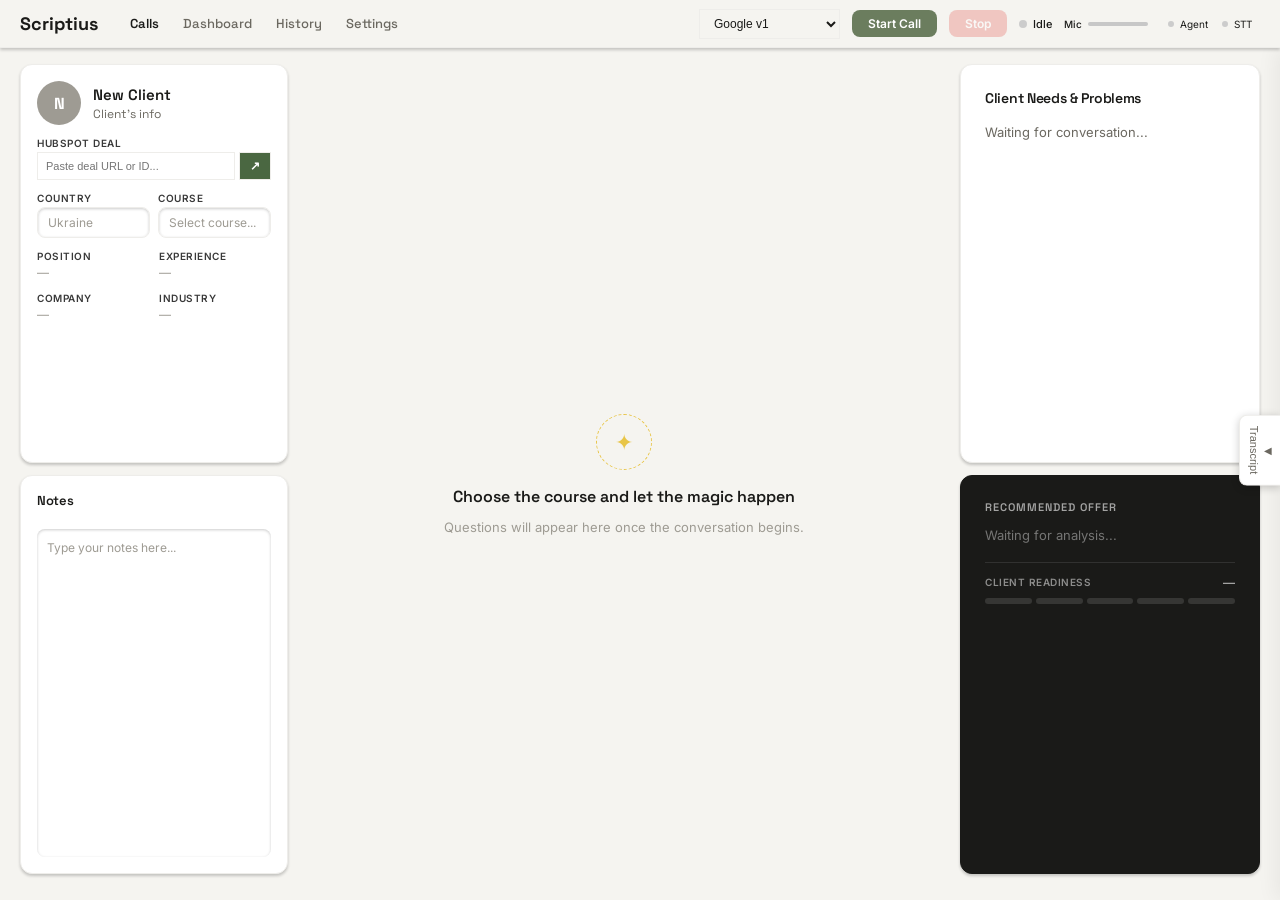
<file: webapp/index.html>
<!DOCTYPE html>
<html lang="uk">
<head>
  <meta charset="utf-8" />
  <meta name="viewport" content="width=device-width, initial-scale=1.0" />
  <title>Scriptius — AI Sales Assistant</title>
  <link rel="preconnect" href="https://fonts.googleapis.com" />
  <link rel="preconnect" href="https://fonts.gstatic.com" crossorigin />
  <link href="https://fonts.googleapis.com/css2?family=Inter:wght@400;500;600;700&family=Space+Grotesk:wght@500;600;700&display=swap" rel="stylesheet" />
  <link rel="stylesheet" href="style.css?v=14" />
</head>
<body>

<!-- ── Header ──────────────────────────────────────────────── -->
<header class="header">
  <div class="header-left">
    <span class="logo">Scriptius</span>
    <nav class="nav">
      <a href="#calls" class="nav-link active" data-page="calls">Calls</a>
      <a href="#dashboard" class="nav-link" data-page="dashboard">Dashboard</a>
      <a href="#history" class="nav-link" data-page="history">History</a>
      <a href="#settings" class="nav-link" data-page="settings">Settings</a>
    </nav>
  </div>
  <div class="header-right">
    <div class="header-controls">
      <select id="sttSelect" class="header-stt-select" title="STT Engine">
        <option value="latest_long_v1">Google v1</option>
        <option value="chirp_v2">Google Chirp v2</option>
        <option value="deepgram">Deepgram Nova-3</option>
        <option value="speechmatics">Speechmatics</option>
      </select>
      <button id="btnStart" class="btn btn-start">Start Call</button>
      <button id="btnStop" class="btn btn-stop" disabled>Stop</button>
      <div class="status">
        <div id="statusDot" class="status-dot"></div>
        <span id="statusText">Idle</span>
      </div>
      <div class="mic-level-inline">
        <span class="mic-level-label">Mic</span>
        <div class="level-track">
          <div id="micBar" class="level-fill mic"></div>
        </div>
      </div>
    </div>
    <div class="connections">
      <span id="agentDot" class="conn-dot"></span>
      <span class="conn-label">Agent</span>
      <span id="backendDot" class="conn-dot"></span>
      <span class="conn-label">STT</span>
    </div>
  </div>
</header>

<!-- ── Error ───────────────────────────────────────────────── -->
<div class="error-msg" id="errorMsg"></div>

<!-- ── Page: Calls ─────────────────────────────────────────── -->
<div id="page-calls" class="page active">
  <div class="calls-layout">

    <!-- Left Sidebar: Profile + Notes -->
    <aside class="sidebar-left">
      <div class="card profile-card">
        <div class="profile-header">
          <div id="avatar" class="avatar">N</div>
          <div class="profile-info">
            <div id="clientName" class="client-name">New Client</div>
            <div id="clientRole" class="client-role">Client's info</div>
          </div>
        </div>

        <div class="profile-field hubspot-field">
          <label class="field-label">HubSpot Deal</label>
          <div class="hubspot-input-row">
            <input id="hubspotInput" type="text" class="hubspot-input" placeholder="Paste deal URL or ID..." />
            <button id="hubspotLoad" class="hubspot-btn" title="Load from HubSpot">&#8599;</button>
          </div>
        </div>

        <div class="country-course-row">
          <div class="profile-field country-field">
            <label class="field-label">Country</label>
            <select id="countrySelect" class="course-select">
              <option value="UA">Ukraine</option>
              <option value="US">USA</option>
              <option value="HU">Hungary</option>
              <option value="PL">Poland</option>
              <option value="CZ">Czech Republic</option>
              <option value="TR">Turkey</option>
              <option value="RO">Romania</option>
              <option value="ES">Spain</option>
            </select>
          </div>
          <div class="profile-field course-field">
            <label class="field-label">Course</label>
            <select id="courseSelect" class="course-select">
              <option value="">Select course...</option>
              <option value="Управління командою">Управління командою &mdash; $500</option>
              <option value="Excel для бізнесу">Excel для бізнесу &mdash; $500</option>
            </select>
          </div>
        </div>


        <div class="profile-grid">
          <div class="profile-field">
            <span class="field-label">Position</span>
            <span id="fieldPosition" class="field-value">&mdash;</span>
          </div>
          <div class="profile-field">
            <span class="field-label">Experience</span>
            <span id="statExperience" class="field-value">&mdash;</span>
          </div>
          <div class="profile-field">
            <span class="field-label">Company</span>
            <span id="statCompany" class="field-value">&mdash;</span>
          </div>
          <div class="profile-field">
            <span class="field-label">Industry</span>
            <span id="statIndustry" class="field-value">&mdash;</span>
          </div>
          <!-- Pain Points and Goal hidden from UI but kept in backend for value question triggers -->
          <span id="fieldPainPoints" style="display:none"></span>
          <span id="fieldGoal" style="display:none"></span>
        </div>
      </div>

      <div class="card notes-card">
        <div class="card-header">
          <h3>Notes</h3>
        </div>
        <div id="notesBody" class="notes-body" contenteditable="true" data-placeholder="Type your notes here..."></div>
      </div>
    </aside>

    <!-- Center: Script Sections -->
    <main class="content-center">

      <!-- Pre-call empty state -->
      <div id="centerEmpty" class="center-empty">
        <span class="center-empty-icon">✦</span>
        <p class="center-empty-heading">Choose the course and let the magic happen</p>
        <p class="center-empty-sub">Questions will appear here once the conversation begins.</p>
      </div>

      <div id="sectionWrap" class="hidden">
      <!-- Qualification Section -->
      <div id="sectionQualification" class="script-section active">
        <div class="section-header">
          <div class="section-dot active"></div>
          <h3 class="section-title">Actualisation &amp; Qualification</h3>
          <span class="section-badge ask-now">Ask Now</span>
        </div>
        <div class="questions-grid">
          <div class="questions-group">
            <div class="question-item" data-qid="q-available">
              <input type="checkbox" class="question-check" />
              <span class="question-text">Чи зручно вам зараз розмовляти?</span>
              <span class="question-badge"></span>
            </div>
            <div class="question-item" data-qid="q-role">
              <input type="checkbox" class="question-check" />
              <span class="question-text">Яка ваша посада та в якій індустрії ви працюєте?</span>
              <span class="question-badge"></span>
            </div>
          </div>
          <div class="questions-group">
            <div class="question-item" data-qid="q-experience">
              <input type="checkbox" class="question-check" />
              <span class="question-text">Скільки років ви уже працюєте у цій сфері?</span>
              <span class="question-badge"></span>
            </div>
            <div class="question-item" data-qid="q-pain">
              <input type="checkbox" class="question-check" />
              <span class="question-text">Скажіть, а чим зацікавив вас наш курс? Чим він міг би бути вам корисним?</span>
              <span class="question-badge"></span>
            </div>
          </div>
        </div>
      </div>

      <!-- Value Justification Section -->
      <div id="sectionValue" class="script-section">
        <div class="section-header">
          <div class="section-dot"></div>
          <h3 class="section-title">Value Justification</h3>
          <span class="section-badge up-next">Up Next</span>
        </div>
        <div id="valueBody" class="value-body">
          <span class="waiting-text">Waiting for AI to generate questions...</span>
        </div>
      </div>
      </div><!-- /sectionWrap -->
    </main>

    <!-- Right Sidebar: Summary + Offer -->
    <aside class="sidebar-right">
      <div class="card summary-card">
        <h3 class="card-title">Client Needs & Problems</h3>
        <ul id="summaryList" class="summary-list">
          <li class="waiting-text">Waiting for conversation...</li>
        </ul>
      </div>

      <div class="card offer-card">
        <h3 class="card-title">Recommended Offer</h3>
        <div id="offerText" class="offer-text waiting-text-light">Waiting for analysis...</div>
        <div id="priceRow" class="price-row" style="display:none">
          <span id="priceCurrent" class="price-value"></span>
        </div>
        <div class="readiness-bar">
          <div class="readiness-header">
            <span class="readiness-label">Client Readiness</span>
            <span id="readinessValue" class="readiness-value">&mdash;</span>
          </div>
          <div class="readiness-segments">
            <div class="readiness-segment"></div>
            <div class="readiness-segment"></div>
            <div class="readiness-segment"></div>
            <div class="readiness-segment"></div>
            <div class="readiness-segment"></div>
          </div>
        </div>
      </div>
    </aside>

  </div>
</div>

<!-- ── Page: Call Summary ──────────────────────────────────── -->
<div id="page-call-summary" class="page">
  <div class="summary-layout">
    <div class="summary-main">
      <div class="card summary-header-card">
        <div class="summary-header-row">
          <h2>Call Summary</h2>
          <span class="badge badge-completed">Completed</span>
        </div>
        <div id="summaryMeta" class="summary-meta"></div>
      </div>

      <div class="card scores-card">
        <h3 class="card-title">Section Scores</h3>
        <div class="score-row">
          <span class="score-icon done">&#10003;</span>
          <span class="score-label">Qualification</span>
          <span id="scoreQualDetail" class="score-detail"></span>
        </div>
        <div class="score-row">
          <span class="score-icon done">&#10003;</span>
          <span class="score-label">Value Justification</span>
          <span id="scoreValueDetail" class="score-detail"></span>
        </div>
        <div class="score-total">
          <span class="score-label">Total</span>
          <span id="totalQuestions" class="score-detail"></span>
        </div>
      </div>

      <div class="card feedback-card">
        <h3 class="card-title">Feedback</h3>
        <div class="feedback-section">
          <span class="feedback-label good">What went well</span>
          <p class="feedback-placeholder">Call feedback will appear here in a future update.</p>
        </div>
        <div class="feedback-section">
          <span class="feedback-label improve">Areas to improve</span>
          <p class="feedback-placeholder">Improvement suggestions will appear here in a future update.</p>
        </div>
      </div>
    </div>
    <div class="summary-sidebar">
      <div class="card">
        <h3 class="card-title">Notes</h3>
        <div id="summaryNotesBody" class="notes-body readonly"></div>
      </div>
      <div class="card">
        <h3 class="card-title">To-do After Call</h3>
        <ul id="todoList" class="todo-list">
          <li class="waiting-text">Will appear after call analysis...</li>
        </ul>
      </div>
    </div>
  </div>
</div>

<!-- ── Page: Dashboard ─────────────────────────────────────── -->
<div id="page-dashboard" class="page">
  <div class="coming-soon">
    <h1>Dashboard</h1>
    <div class="coming-soon-divider"></div>
    <p class="coming-soon-label">Coming Soon</p>
    <p class="coming-soon-desc">We're building analytics and insights to help you track your sales performance.</p>
  </div>
</div>

<!-- ── Page: History ───────────────────────────────────────── -->
<div id="page-history" class="page">
  <div class="coming-soon">
    <h1>History</h1>
    <div class="coming-soon-divider"></div>
    <p class="coming-soon-label">Coming Soon</p>
    <p class="coming-soon-desc">Browse and review all your past calls, transcripts, and scores.</p>
  </div>
</div>

<!-- ── Page: Settings ──────────────────────────────────────── -->
<div id="page-settings" class="page">
  <div class="coming-soon">
    <h1>Settings</h1>
    <div class="coming-soon-divider"></div>
    <p class="coming-soon-label">Coming Soon</p>
    <p class="coming-soon-desc">Configure your scripts, integrations, and team preferences.</p>
  </div>
</div>

<!-- ── Transcript Slide-out Panel ──────────────────────────── -->
<div id="transcriptPanel" class="transcript-panel" aria-hidden="true">
  <div class="transcript-panel-header">
    <h3>Live Transcript</h3>
    <span id="transcriptCount" class="transcript-count">0 replies</span>
    <button id="transcriptClose" class="transcript-close">&times;</button>
  </div>
  <div id="transcriptList" class="transcript-list">
    <div id="transcriptEmpty" class="transcript-empty">Waiting for transcription...</div>
  </div>
</div>
<button id="transcriptToggle" class="transcript-toggle">
  <span class="toggle-arrow">&#9664;</span>
  <span>Transcript</span>
</button>

<!-- Hidden: system audio level (used internally, not displayed in new UI) -->
<div style="display:none">
  <div id="systemBar"></div>
  <div id="systemValue">0</div>
  <div id="micValue">0</div>
</div>

<script src="app.js?v=13"></script>
</body>
</html>
</file>
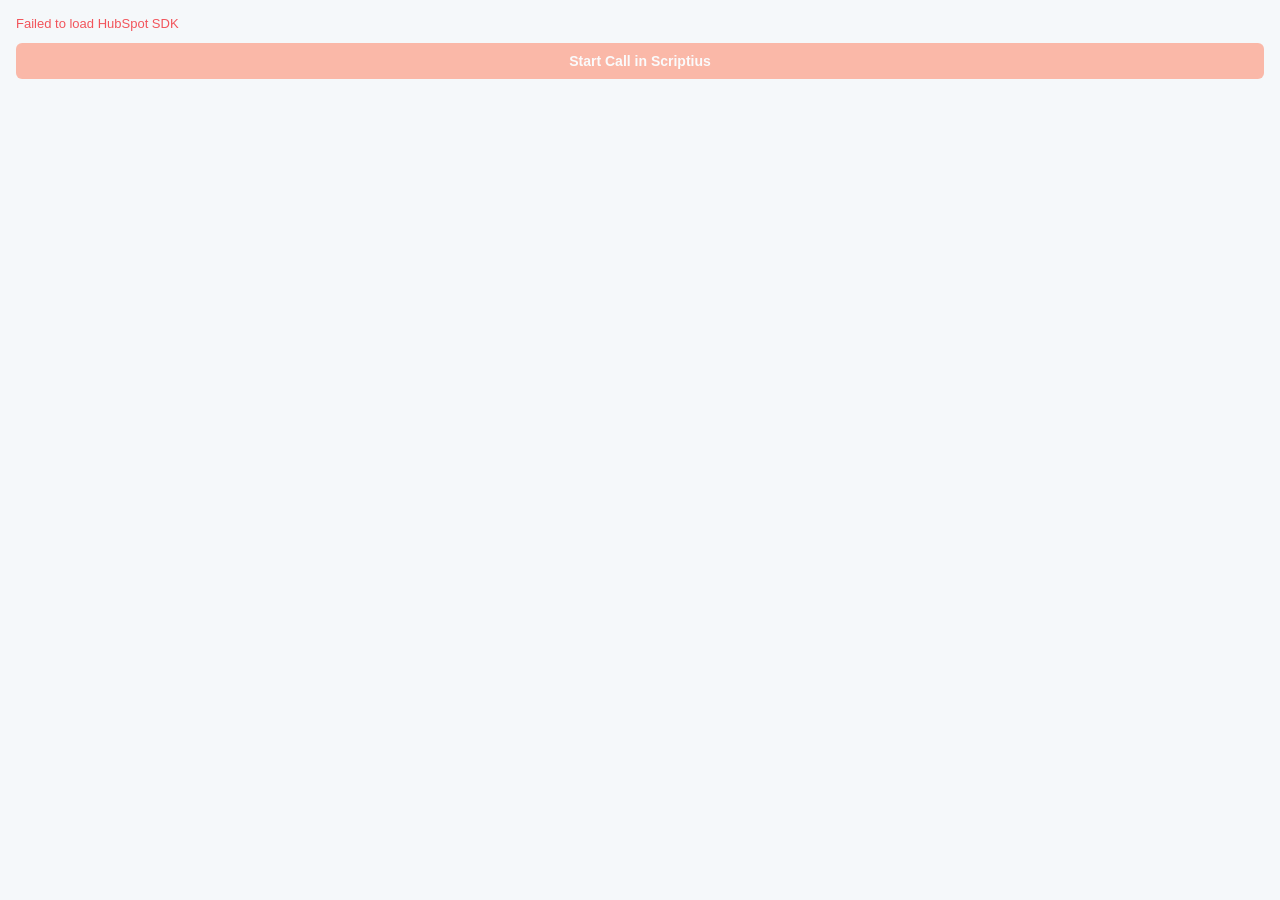
<file: webapp/hubspot-calling.html>
<!DOCTYPE html>
<html>
<head>
  <meta charset="utf-8" />
  <title>Scriptius — HubSpot Calling</title>
  <style>
    * { margin: 0; padding: 0; box-sizing: border-box; }
    body { font-family: -apple-system, BlinkMacSystemFont, 'Segoe UI', sans-serif; padding: 16px; background: #f5f8fa; color: #33475b; }
    .status { font-size: 13px; color: #7c98b6; margin-bottom: 12px; }
    .status.ready { color: #00a4bd; }
    .status.error { color: #f2545b; }
    .client-info { background: #fff; border: 1px solid #cbd6e2; border-radius: 8px; padding: 12px; margin-bottom: 12px; }
    .client-info h3 { font-size: 14px; margin-bottom: 8px; }
    .field { font-size: 12px; color: #516f90; margin-bottom: 4px; }
    .field strong { color: #33475b; }
    .btn { display: block; width: 100%; padding: 10px; border: none; border-radius: 6px; font-size: 14px; font-weight: 600; cursor: pointer; margin-bottom: 8px; }
    .btn-primary { background: #ff7a59; color: #fff; }
    .btn-primary:hover { background: #ff5c35; }
    .btn-secondary { background: #eaf0f6; color: #33475b; }
    .btn-secondary:hover { background: #dbe4ed; }
    .btn:disabled { opacity: 0.5; cursor: not-allowed; }
    .hidden { display: none; }
  </style>
</head>
<body>

<div id="statusEl" class="status">Connecting to HubSpot...</div>

<div id="clientInfo" class="client-info hidden">
  <h3>Client</h3>
  <div id="fieldName" class="field"></div>
  <div id="fieldPhone" class="field"></div>
  <div id="fieldCompany" class="field"></div>
  <div id="fieldRole" class="field"></div>
</div>

<button id="btnCall" class="btn btn-primary" disabled>Start Call in Scriptius</button>
<button id="btnEnd" class="btn btn-secondary hidden">End Call</button>

<script>
  // ── Config ──
  const SCRIPTIUS_SERVER = window.location.origin;

  // ── State ──
  let callingExtensions = null;
  let currentCallData = null;
  let callEngagementId = null;

  const statusEl = document.getElementById('statusEl');
  const clientInfo = document.getElementById('clientInfo');
  const btnCall = document.getElementById('btnCall');
  const btnEnd = document.getElementById('btnEnd');

  function setStatus(text, cls) {
    statusEl.textContent = text;
    statusEl.className = 'status ' + (cls || '');
  }

  function showClient(data) {
    clientInfo.classList.remove('hidden');
    document.getElementById('fieldName').innerHTML = data.name ? `<strong>${data.name}</strong>` : '';
    document.getElementById('fieldPhone').innerHTML = data.phone ? `Phone: ${data.phone}` : '';
    document.getElementById('fieldCompany').innerHTML = data.company ? `Company: ${data.company}` : '';
    document.getElementById('fieldRole').innerHTML = data.role ? `Role: ${data.role}` : '';
  }

  // ── Send prefill to Scriptius server ──
  async function sendPrefill(data) {
    try {
      const resp = await fetch(`${SCRIPTIUS_SERVER}/api/hubspot/webhook`, {
        method: 'POST',
        headers: { 'Content-Type': 'application/json' },
        body: JSON.stringify(data),
      });
      const result = await resp.json();
      console.log('[Scriptius] Prefill sent:', result);
      return true;
    } catch (e) {
      console.error('[Scriptius] Prefill error:', e);
      return false;
    }
  }

  // ── HubSpot Calling Extensions SDK ──
  // Load SDK from HubSpot CDN
  const script = document.createElement('script');
  script.src = 'https://js.hubspot.com/calling-extensions-sdk/v0/calling-extensions-sdk.min.js';
  script.onload = () => initSDK();
  script.onerror = () => setStatus('Failed to load HubSpot SDK', 'error');
  document.head.appendChild(script);

  function initSDK() {
    if (!window.CallingExtensions) {
      setStatus('HubSpot SDK not available', 'error');
      return;
    }

    callingExtensions = new window.CallingExtensions({
      debugMode: false,
      eventHandlers: {
        onReady: (payload) => {
          console.log('[HubSpot] onReady', payload);
          setStatus('Ready — click a phone number in HubSpot', 'ready');
          callingExtensions.initialized({
            isLoggedIn: true,
            sizeInfo: { width: 320, height: 400 },
          });
        },

        onDialNumber: (data) => {
          console.log('[HubSpot] onDialNumber', data);
          currentCallData = data;

          const phoneNumber = data.phoneNumber || '';
          const contactName = data.toNumber || data.contactName || '';
          const objectId = data.objectId || '';
          const objectType = data.objectType || '';

          // Build prefill from available data
          const prefill = { phone: phoneNumber };

          // HubSpot sends callee info
          if (data.firstName) prefill.firstname = data.firstName;
          if (data.lastName) prefill.lastname = data.lastName;
          if (data.email) prefill.email = data.email;
          if (data.contactProperties) {
            const cp = data.contactProperties;
            if (cp.firstname) prefill.firstname = cp.firstname;
            if (cp.lastname) prefill.lastname = cp.lastname;
            if (cp.jobtitle) prefill.jobtitle = cp.jobtitle;
            if (cp.company) prefill.company = cp.company;
            if (cp.industry) prefill.industry = cp.industry;
          }

          showClient({
            name: [prefill.firstname, prefill.lastname].filter(Boolean).join(' ') || contactName,
            phone: phoneNumber,
            company: prefill.company || '',
            role: prefill.jobtitle || '',
          });

          // Send to Scriptius
          sendPrefill(prefill).then(ok => {
            if (ok) {
              setStatus('Data sent to Scriptius — start your call', 'ready');
              btnCall.disabled = false;
            } else {
              setStatus('Failed to send data to Scriptius', 'error');
            }
          });
        },

        onEndCall: () => {
          console.log('[HubSpot] onEndCall');
          setStatus('Call ended', '');
          btnCall.disabled = true;
          btnEnd.classList.add('hidden');
          btnCall.classList.remove('hidden');
        },

        onVisibilityChanged: (data) => {
          console.log('[HubSpot] visibility', data);
        },
      },
    });

    // ── Button handlers ──
    btnCall.addEventListener('click', () => {
      if (!callingExtensions) return;

      // Tell HubSpot the call started
      callingExtensions.outgoingCall({
        phoneNumber: currentCallData?.phoneNumber || '',
        callStartTime: Date.now(),
      });

      setStatus('Call in progress — switch to Scriptius tab', 'ready');
      btnCall.classList.add('hidden');
      btnEnd.classList.remove('hidden');

      // Open Scriptius in a new tab
      window.open(SCRIPTIUS_SERVER, '_blank');
    });

    btnEnd.addEventListener('click', () => {
      if (!callingExtensions) return;

      callingExtensions.callEnded({
        callEndStatus: 'COMPLETED',
      });

      setStatus('Call ended', '');
      btnEnd.classList.add('hidden');
      btnCall.classList.remove('hidden');
      btnCall.disabled = true;
    });
  }
</script>
</body>
</html>
</file>
<file: webapp/style.css>
/* ── Variables ──────────────────────────────────────────────── */
:root {
  --bg: #F5F4F0;
  --surface: #FFFFFF;
  --surface-warm: #FAF7F1;
  --surface-warm-deep: #F0EBDF;
  --border: #EEEDEA;
  --text-primary: #1A1A18;
  --text-secondary: #6B6860;
  --text-muted: #9E9B93;
  --green: #4A6741;
  --green-light: #6BBF6A;
  --green-check: #5A8C52;
  --green-bg: rgba(90, 140, 82, 0.08);
  --red: #E8837C;
  --red-accent: #c0392b;
  --red-bg: rgba(232, 131, 124, 0.08);
  --yellow: #E8C547;
  --yellow-bg: rgba(232, 197, 71, 0.08);
  --blue: #5B8DEF;
  --radius-sm: 8px;
  --radius-md: 12px;
  --radius-pill: 100px;
  --yellow-light: #FFE079;
  --shadow-sm: 0 2px 3px rgba(0, 0, 0, 0.20);
  --shadow-md: 0 2px 8px rgba(0, 0, 0, 0.20);
  --transition: 0.2s cubic-bezier(0.4, 0, 0.2, 1);
}

/* ── Reset & Base ──────────────────────────────────────────── */
*, *::before, *::after { margin: 0; padding: 0; box-sizing: border-box; }

body {
  font-family: 'Inter', -apple-system, BlinkMacSystemFont, sans-serif;
  font-size: 13px;
  color: var(--text-primary);
  background: var(--bg);
  min-height: 100vh;
  -webkit-font-smoothing: antialiased;
}

h1, h2, h3 {
  font-family: 'Space Grotesk', 'Inter', sans-serif;
  letter-spacing: -0.3px;
}

/* ── Header ────────────────────────────────────────────────── */
.header {
  height: 48px;
  background: var(--bg);
  border-bottom: 1px solid var(--border);
  box-shadow: 0 2px 3px rgba(0, 0, 0, 0.20);
  display: flex;
  align-items: center;
  justify-content: space-between;
  padding: 0 20px;
  position: sticky;
  top: 0;
  z-index: 100;
}

.header-left {
  display: flex;
  align-items: center;
  gap: 32px;
}

.logo {
  font-family: 'Space Grotesk', sans-serif;
  font-weight: 700;
  font-size: 18px;
  color: var(--text-primary);
}

.nav {
  display: flex;
  gap: 24px;
}

.nav-link {
  text-decoration: none;
  font-family: 'Space Grotesk', sans-serif;
  color: var(--text-secondary);
  font-size: 13px;
  font-weight: 500;
  padding: 4px 0;
  transition: color var(--transition);
}

.nav-link:hover { color: var(--text-primary); }
.nav-link.active { color: var(--text-primary); font-weight: 600; }

.header-right {
  display: flex;
  align-items: center;
  gap: 20px;
}

.header-stt-select {
  padding: 6px 10px;
  border: 1px solid var(--border);
  border-radius: var(--radius);
  background: var(--card);
  color: var(--text-primary);
  font-size: 12px;
  font-weight: 500;
  cursor: pointer;
  outline: none;
}

.header-stt-select:focus {
  border-color: var(--green);
}

.header-controls {
  display: flex;
  align-items: center;
  gap: 12px;
}

/* ── Buttons ───────────────────────────────────────────────── */
.btn {
  border: none;
  border-radius: var(--radius-sm);
  padding: 6px 16px;
  font-size: 12px;
  font-weight: 600;
  cursor: pointer;
  transition: all var(--transition);
  font-family: inherit;
}

.btn:disabled { opacity: 0.4; cursor: not-allowed; }

.btn-start {
  background: #6B7D5E;
  color: #fff;
}
.btn-start:hover:not(:disabled) { background: #5c6e50; }

.btn-stop {
  background: #E8837C;
  color: #fff;
}
.btn-stop:hover:not(:disabled) { background: #d4625b; }

/* ── Status ────────────────────────────────────────────────── */
.status {
  display: flex;
  align-items: center;
  gap: 6px;
}

.status-dot {
  width: 8px;
  height: 8px;
  border-radius: 50%;
  background: #ccc;
}

.status-dot.active {
  background: var(--green-light);
  animation: pulse 1.5s infinite;
}

#statusText {
  font-size: 11px;
  color: var(--text-primary);
  font-weight: 500;
}

@keyframes pulse {
  0%, 100% { opacity: 1; }
  50% { opacity: 0.4; }
}

/* ── Mic Level (header inline) ─────────────────────────────── */
.mic-level-inline {
  display: flex;
  align-items: center;
  gap: 6px;
}

.mic-level-label {
  font-size: 10px;
  color: var(--text-primary);
  font-weight: 500;
}

.level-track {
  width: 60px;
  height: 4px;
  background: #C7C7C7;
  border-radius: 2px;
  overflow: hidden;
}

.level-fill {
  height: 100%;
  border-radius: 2px;
  transition: width 0.1s linear;
  width: 0%;
}

.level-fill.mic { background: var(--blue); }

/* ── Connection Dots ───────────────────────────────────────── */
.connections {
  display: flex;
  align-items: center;
  gap: 6px;
}

.conn-dot {
  width: 6px;
  height: 6px;
  border-radius: 50%;
  background: #ccc;
  display: inline-block;
}

.conn-dot.connected { background: var(--green-light); }
.conn-dot.error { background: var(--red); }

.conn-label {
  font-size: 10px;
  color: var(--text-primary);
  margin-right: 8px;
}

/* ── Error ──────────────────────────────────────────────────── */
.error-msg {
  background: var(--red-bg);
  color: var(--red-accent);
  font-size: 12px;
  padding: 0;
  max-height: 0;
  overflow: hidden;
  transition: all var(--transition);
  text-align: center;
}

.error-msg:not(:empty) {
  padding: 8px 20px;
  max-height: 60px;
}

/* ── Pages ──────────────────────────────────────────────────── */
.page { display: none; }
.page.active { display: block; }

/* ── Three-Column Layout ───────────────────────────────────── */
.calls-layout {
  display: flex;
  gap: 16px;
  padding: 16px 20px;
  min-height: calc(100vh - 48px);
  transition: padding-right 0.3s cubic-bezier(0.4, 0, 0.2, 1);
}

body.transcript-open .calls-layout {
  padding-right: 460px;
}

/* ── Cards ──────────────────────────────────────────────────── */
.card {
  background: var(--surface);
  border: 1px solid var(--border);
  border-radius: var(--radius-md);
  padding: 16px;
  box-shadow: var(--shadow-sm);
}

.card-header {
  margin-bottom: 8px;
}

.card-header h3, .card-title {
  font-size: 13px;
  font-weight: 600;
  color: var(--text-primary);
  margin-bottom: 12px;
}

.summary-card .card-title {
  font-family: 'Space Grotesk', sans-serif;
  font-size: 14px;
  font-weight: 600;
  text-transform: none;
}

.summary-card, .offer-card {
  padding: 24px;
}

/* ── Left Sidebar ──────────────────────────────────────────── */
.sidebar-left {
  width: 268px;
  min-width: 268px;
  display: flex;
  flex-direction: column;
  gap: 12px;
  position: sticky;
  top: 16px;
  align-self: flex-start;
  height: calc(100vh - 90px);
}

.sidebar-left .profile-card {
  flex: 1;
  overflow-y: auto;
  min-height: 0;
}

.sidebar-left .notes-card {
  flex: 1;
  overflow-y: auto;
  min-height: 0;
  display: flex;
  flex-direction: column;
}

.sidebar-left .notes-body {
  flex: 1;
  overflow-y: auto;
}

/* ── Profile Card ──────────────────────────────────────────── */
.profile-header {
  display: flex;
  align-items: center;
  gap: 12px;
  margin-bottom: 12px;
}

.avatar {
  width: 44px;
  height: 44px;
  border-radius: 50%;
  background: #9E9B93;
  color: #fff;
  display: flex;
  align-items: center;
  justify-content: center;
  font-family: 'Space Grotesk', sans-serif;
  font-weight: 700;
  font-size: 16px;
  flex-shrink: 0;
}

.client-name {
  font-family: 'Space Grotesk', sans-serif;
  font-weight: 600;
  font-size: 15px;
  color: var(--text-primary);
}

.client-role {
  font-family: 'Space Grotesk', sans-serif;
  font-size: 12px;
  color: var(--text-secondary);
  margin-top: 2px;
}

.hubspot-field {
  margin-bottom: 12px;
}

.stt-field {
  margin-bottom: 12px;
}

.country-course-row {
  display: flex;
  gap: 8px;
  margin-bottom: 12px;
}

.country-course-row .profile-field {
  margin-bottom: 0;
}

.country-course-row .country-field {
  flex: 1;
}

.country-course-row .course-field {
  flex: 1;
}

.course-select {
  width: 100%;
  padding: 7px 10px;
  border: 1px solid var(--border);
  border-radius: var(--radius-sm);
  font-size: 12px;
  font-family: inherit;
  color: var(--text-muted);
  background: var(--surface);
  box-shadow: 0 1px 3px rgba(0, 0, 0, 0.20) inset;
  cursor: pointer;
  outline: none;
  appearance: none;
  -webkit-appearance: none;
  transition: border-color var(--transition);
}

.course-select.has-value {
  color: var(--text-primary);
}

.course-select:focus { border-color: var(--green); }

.hubspot-input-row {
  display: flex;
  gap: 4px;
}

.hubspot-input {
  flex: 1;
  padding: 6px 8px;
  border: 1px solid var(--border);
  border-radius: var(--radius);
  font-size: 11px;
  background: var(--card);
  color: var(--text-primary);
}

.hubspot-input:focus { border-color: var(--green); outline: none; }

.hubspot-btn {
  padding: 6px 10px;
  border: 1px solid var(--border);
  border-radius: var(--radius);
  background: var(--green);
  color: #fff;
  font-size: 12px;
  font-weight: 600;
  cursor: pointer;
}

.hubspot-btn:hover { opacity: 0.9; }
.hubspot-btn:disabled { opacity: 0.5; cursor: not-allowed; }
.hubspot-btn.loading { background: var(--text-muted); }
.hubspot-btn.success { background: var(--green-check); }
.hubspot-btn.error { background: var(--red-accent); }

.profile-grid {
  display: grid;
  grid-template-columns: 1fr 1fr;
  gap: 10px;
}

.profile-field.full-width { grid-column: 1 / -1; }

.field-label {
  display: block;
  font-size: 10px;
  font-weight: 600;
  color: #393939;
  text-transform: uppercase;
  letter-spacing: 0.5px;
  margin-bottom: 3px;
}

.field-value {
  display: block;
  font-size: 12px;
  color: var(--text-muted);
  line-height: 1.4;
  word-break: break-word;
}

/* ── Notes Card ────────────────────────────────────────────── */
.notes-card {
  background: var(--surface);
}

.notes-body {
  min-height: 80px;
  padding: 10px;
  background: var(--surface);
  box-shadow: 0 1px 3px rgba(0, 0, 0, 0.20) inset;
  border-radius: var(--radius-sm);
  font-size: 12px;
  line-height: 1.5;
  color: var(--text-primary);
  outline: none;
  cursor: text;
}

.notes-body:empty::before {
  content: attr(data-placeholder);
  color: var(--text-muted);
  pointer-events: none;
}

.notes-body.readonly {
  cursor: default;
  background: var(--surface);
}

/* ── Center Content ────────────────────────────────────────── */
.content-center {
  flex: 1;
  display: flex;
  flex-direction: column;
  gap: 12px;
  min-width: 0;
}

/* ── Script Sections ───────────────────────────────────────── */
.script-section {
  background: var(--surface);
  border: 2px solid transparent;
  border-radius: var(--radius-md);
  padding: 16px;
  box-shadow: var(--shadow-sm);
  transition: border-color var(--transition), opacity var(--transition);
}

.script-section.active { border-color: var(--yellow-light); }
.script-section.covered { opacity: 0.55; filter: blur(2px); }

.section-header {
  display: flex;
  align-items: center;
  gap: 10px;
  margin-bottom: 14px;
}

.section-dot {
  width: 10px;
  height: 10px;
  border-radius: 50%;
  border: 2px solid var(--border);
  background: transparent;
  flex-shrink: 0;
  position: relative;
}

.section-dot.active {
  border-color: var(--yellow-light);
  background: var(--yellow-light);
}

.section-dot.done {
  border-color: var(--green-check);
  background: var(--green-check);
}

.section-dot.done::after {
  content: '';
  position: absolute;
  top: 1px;
  left: 2.5px;
  width: 3px;
  height: 5px;
  border: solid #fff;
  border-width: 0 1.5px 1.5px 0;
  transform: rotate(45deg);
}

.section-title {
  font-size: 14px;
  font-weight: 600;
  color: var(--text-primary);
  margin-bottom: 0;
}

.section-badge {
  font-size: 10px;
  font-weight: 600;
  padding: 2px 8px;
  border-radius: var(--radius-pill);
  margin-left: auto;
  white-space: nowrap;
}

.section-badge.ask-now {
  background: rgba(232, 197, 71, 0.12);
  color: #b8922e;
}

.section-badge.up-next {
  background: var(--bg);
  color: var(--text-muted);
}

.section-badge.covered {
  background: var(--green-bg);
  color: var(--green-check);
}

/* ── Questions ─────────────────────────────────────────────── */
.questions-grid {
  display: grid;
  grid-template-columns: 1fr 1fr;
  gap: 0;
}

.questions-group {
  display: flex;
  flex-direction: column;
  gap: 6px;
  padding: 0 12px;
}

.questions-group:first-child {
  padding-left: 0;
  border-right: 2px dashed var(--border);
}

.questions-group:last-child { padding-right: 0; }

.question-item {
  display: flex;
  align-items: flex-start;
  gap: 8px;
  padding: 7px 8px;
  border-radius: var(--radius-sm);
  transition: background var(--transition);
}

.question-item:hover { background: var(--bg); }

.question-check {
  width: 16px;
  height: 16px;
  margin-top: 1px;
  accent-color: var(--green-check);
  cursor: pointer;
  flex-shrink: 0;
}

.question-text {
  font-size: 12.5px;
  color: var(--text-primary);
  line-height: 1.4;
}

.question-badge {
  font-size: 9px;
  font-weight: 600;
  padding: 1px 6px;
  border-radius: var(--radius-pill);
  margin-left: auto;
  white-space: nowrap;
  display: none;
}

/* Auto-checked by AI */
.question-item.auto-checked .question-text {
  color: var(--green-check);
}

.question-item.auto-checked .question-text::after {
  content: ' \2014 asked';
  color: var(--green-check);
  font-size: 10px;
  font-weight: 500;
}

.question-item.auto-checked .question-check {
  pointer-events: none;
}

/* Dismissed (answered without asking) */
.question-item.dismissed .question-text {
  color: var(--text-muted);
  text-decoration: line-through;
}

.question-item.dismissed .question-badge {
  display: inline-block;
  background: var(--bg);
  color: var(--text-muted);
}

.question-item.dismissed .question-badge::before {
  content: 'Not relevant';
}

.question-item.dismissed .question-check {
  display: none;
}

/* ── Value Body ────────────────────────────────────────────── */
.value-body {
  min-height: 40px;
  display: grid;
  grid-template-columns: 1fr 1fr;
  gap: 16px;
}

.value-body .waiting-text {
  grid-column: 1 / -1;
}

.value-group {
  margin-bottom: 0;
}

.value-group-label {
  font-size: 10px;
  font-weight: 600;
  color: var(--text-muted);
  text-transform: uppercase;
  letter-spacing: 0.5px;
  margin-bottom: 6px;
  padding-left: 2px;
}

/* Questions loaded animation */
.script-section.questions-loaded {
  animation: flashHighlight 1.5s ease-out;
}

@keyframes flashHighlight {
  0% { border-color: var(--green-light); box-shadow: 0 0 20px rgba(107, 191, 106, 0.2); }
  100% { border-color: transparent; box-shadow: none; }
}

/* ── Right Sidebar ─────────────────────────────────────────── */
.sidebar-right {
  width: 300px;
  min-width: 300px;
  display: flex;
  flex-direction: column;
  gap: 12px;
  position: sticky;
  top: 16px;
  align-self: flex-start;
  height: calc(100vh - 90px);
}

.sidebar-right .summary-card {
  flex: 1;
  overflow-y: auto;
  min-height: 0;
}

.sidebar-right .offer-card {
  flex: 1;
  overflow-y: auto;
  min-height: 0;
}

/* ── Summary Card ──────────────────────────────────────────── */
.summary-list {
  list-style: none;
  padding: 0;
}

.summary-list li {
  position: relative;
  padding: 4px 0 4px 16px;
  font-size: 13px;
  line-height: 1.5;
  color: var(--text-secondary);
}

.summary-list li:not(.waiting-text)::before {
  content: '';
  position: absolute;
  left: 0;
  top: 10px;
  width: 5px;
  height: 5px;
  border-radius: 50%;
  background: var(--text-muted);
}

.sentiment-row, .objection-row {
  display: flex;
  align-items: center;
  gap: 8px;
  margin-top: 12px;
  padding-top: 12px;
  border-top: 1px solid var(--border);
}

.row-label {
  font-size: 10px;
  font-weight: 600;
  color: var(--text-muted);
  text-transform: uppercase;
  letter-spacing: 0.5px;
}

.sentiment-badge {
  font-size: 11px;
  font-weight: 500;
  padding: 3px 10px;
  border-radius: var(--radius-pill);
  background: var(--bg);
  color: var(--text-secondary);
}

.sentiment-badge.positive { background: var(--green-bg); color: var(--green-check); }
.sentiment-badge.neutral { background: var(--bg); color: var(--text-secondary); }
.sentiment-badge.skeptical { background: var(--yellow-bg); color: #b8922e; }
.sentiment-badge.negative { background: var(--red-bg); color: var(--red-accent); }

.objection-text {
  font-size: 12px;
  color: var(--text-secondary);
  line-height: 1.4;
}

/* ── Offer Card (dark) ─────────────────────────────────────── */
.offer-card {
  background: var(--text-primary);
  border-color: var(--text-primary);
  color: #fff;
}

.offer-card .card-title {
  color: rgba(255, 255, 255, 0.6);
  font-size: 11px;
  text-transform: uppercase;
  letter-spacing: 1px;
}

.offer-text {
  font-size: 12px;
  line-height: 1.5;
  color: rgba(255, 255, 255, 0.85);
}

.offer-text ul {
  list-style: none;
  padding: 0;
}

.offer-text li {
  padding: 3px 0 3px 14px;
  position: relative;
}

.offer-text li::before {
  content: '\2713';
  position: absolute;
  left: 0;
  color: rgba(255, 255, 255, 0.4);
}

.offer-course-name {
  font-size: 12px;
  font-weight: 600;
  color: #fff;
  margin-bottom: 6px;
}

.offer-includes {
  list-style: none;
  padding: 0;
  margin-bottom: 8px;
}

.offer-includes li {
  padding: 2px 0 2px 14px;
  position: relative;
  font-size: 11px;
  color: rgba(255, 255, 255, 0.75);
  line-height: 1.4;
}

.offer-includes li::before {
  content: '\2713';
  position: absolute;
  left: 0;
  color: #27ae60;
}

.price-row {
  margin-top: 12px;
  padding-top: 12px;
  border-top: 1px solid rgba(255, 255, 255, 0.1);
}

.price-value {
  font-family: 'Space Grotesk', sans-serif;
  font-size: 22px;
  font-weight: 700;
  color: #fff;
}

/* ── Readiness Bar ─────────────────────────────────────────── */
.readiness-bar {
  margin-top: 16px;
  padding-top: 12px;
  border-top: 1px solid rgba(255, 255, 255, 0.1);
}

.readiness-header {
  display: flex;
  justify-content: space-between;
  align-items: center;
  margin-bottom: 8px;
}

.readiness-label {
  font-size: 10px;
  font-weight: 600;
  color: rgba(255, 255, 255, 0.5);
  text-transform: uppercase;
  letter-spacing: 0.5px;
}

.readiness-value {
  font-size: 12px;
  font-weight: 600;
  color: rgba(255, 255, 255, 0.6);
}

.readiness-segments {
  display: flex;
  gap: 4px;
}

.readiness-segment {
  flex: 1;
  height: 6px;
  border-radius: 3px;
  background: rgba(255, 255, 255, 0.12);
  transition: background var(--transition);
}

.readiness-segment.level-1 { background: #c0392b; }
.readiness-segment.level-2 { background: #e74c3c; }
.readiness-segment.level-3 { background: #f1c40f; }
.readiness-segment.level-4 { background: #82cb67; }
.readiness-segment.level-5 { background: #27ae60; }

/* ── Waiting text ───────────────────────────────────────────── */
.waiting-text {
  color: var(--text-muted);
  font-size: 14px;
  font-style: normal;
  padding-left: 0 !important;
  animation: waitingPulse 2.4s ease-in-out infinite;
}

.waiting-text-light {
  color: rgba(255, 255, 255, 0.4);
  font-size: 13px;
  font-style: normal;
  animation: waitingPulse 2.4s ease-in-out infinite;
}

@keyframes waitingPulse {
  0%, 100% { opacity: 1; }
  50% { opacity: 0.35; }
}

@keyframes shimmer {
  0% { background-position: 200% 0; }
  100% { background-position: -200% 0; }
}

/* ── Transcript Slide-out Panel ────────────────────────────── */
.transcript-panel {
  position: fixed;
  top: 48px;
  right: 0;
  width: 440px;
  height: calc(100vh - 48px);
  background: var(--bg);
  border-left: 1px solid var(--border);
  box-shadow: -4px 0 20px rgba(0, 0, 0, 0.06);
  transform: translateX(100%);
  transition: transform 0.3s cubic-bezier(0.4, 0, 0.2, 1);
  z-index: 90;
  display: flex;
  flex-direction: column;
}

body.transcript-open .transcript-panel {
  transform: translateX(0);
}

.transcript-panel-header {
  display: flex;
  align-items: center;
  gap: 12px;
  padding: 14px 16px;
  background: var(--bg);
  border-bottom: 1px solid var(--border);
  flex-shrink: 0;
}

.transcript-panel-header h3 {
  font-family: 'Space Grotesk', sans-serif;
  font-size: 14px;
  font-weight: 600;
}

.transcript-count {
  font-family: 'Space Grotesk', sans-serif;
  font-size: 11px;
  color: #000;
  font-weight: 400;
}

.transcript-close {
  margin-left: auto;
  background: none;
  border: none;
  font-size: 20px;
  color: var(--text-muted);
  cursor: pointer;
  padding: 0 4px;
  line-height: 1;
}

.transcript-close:hover { color: var(--text-primary); }

/* ── Transcript Toggle Button ──────────────────────────────── */
.transcript-toggle {
  position: fixed;
  right: 0;
  top: 50%;
  transform: translateY(-50%);
  background: var(--surface);
  border: 1px solid var(--border);
  border-right: none;
  border-radius: var(--radius-sm) 0 0 var(--radius-sm);
  padding: 10px 8px;
  font-size: 11px;
  font-weight: 500;
  color: var(--text-secondary);
  cursor: pointer;
  z-index: 91;
  display: flex;
  flex-direction: column;
  align-items: center;
  gap: 4px;
  box-shadow: var(--shadow-md);
  transition: right 0.3s cubic-bezier(0.4, 0, 0.2, 1);
  writing-mode: vertical-rl;
  text-orientation: mixed;
}

.transcript-toggle:hover { color: var(--text-primary); }

body.transcript-open .transcript-toggle {
  right: 440px;
}

.toggle-arrow {
  font-size: 10px;
  writing-mode: horizontal-tb;
  transition: transform 0.3s;
}

body.transcript-open .toggle-arrow {
  transform: rotate(180deg);
}

/* ── Transcript List ───────────────────────────────────────── */
.transcript-list {
  flex: 1;
  overflow-y: auto;
  padding: 12px 16px;
}

.transcript-empty {
  color: var(--text-muted);
  font-size: 12px;
  text-align: center;
  padding: 40px 0;
  font-style: italic;
}

/* ── Transcript Entry ──────────────────────────────────────── */
.transcript-entry {
  background: var(--surface);
  border: 1px solid var(--border);
  border-left: 4px solid var(--border);
  border-radius: var(--radius-sm);
  padding: 8px 12px;
  margin-bottom: 8px;
  box-shadow: 0 2px 3px rgba(0, 0, 0, 0.20) inset;
  transition: opacity var(--transition), border-color var(--transition);
}

.transcript-entry.client { border-left-color: var(--blue); }
.transcript-entry.sales { border-left-color: var(--green-light); }

.transcript-entry.interim {
  opacity: 0.7;
  border-left-style: dashed;
}

.transcript-entry.processing {
  opacity: 0.7;
  border-left-style: solid;
}

.transcript-entry.processing .transcript-text {
  color: var(--text-muted);
  font-style: italic;
}

.transcript-meta {
  display: flex;
  justify-content: space-between;
  margin-bottom: 4px;
}

.transcript-speaker {
  font-family: 'Space Grotesk', sans-serif;
  font-size: 10px;
  font-weight: 600;
  text-transform: uppercase;
  letter-spacing: 0.5px;
  color: var(--text-muted);
}

.transcript-entry.client .transcript-speaker { color: var(--blue); }
.transcript-entry.sales .transcript-speaker { color: var(--green); }

.transcript-time {
  font-size: 10px;
  color: var(--text-muted);
}

.transcript-text {
  font-size: 13px;
  line-height: 1.5;
  color: var(--text-primary);
}

/* ── Typing Dots ───────────────────────────────────────────── */
.typing-dots span {
  display: inline-block;
  font-size: 18px;
  letter-spacing: 2px;
  opacity: 0.3;
  animation: typingDot 1.4s infinite;
}

.typing-dots span:nth-child(2) { animation-delay: 0.2s; }
.typing-dots span:nth-child(3) { animation-delay: 0.4s; }

@keyframes typingDot {
  0%, 60%, 100% { opacity: 0.3; }
  30% { opacity: 1; }
}

/* ── Call Summary Page ─────────────────────────────────────── */
.summary-layout {
  display: flex;
  gap: 16px;
  padding: 16px 20px;
  min-height: calc(100vh - 48px);
}

.summary-main {
  flex: 1;
  display: flex;
  flex-direction: column;
  gap: 12px;
}

.summary-sidebar {
  width: 320px;
  min-width: 320px;
  display: flex;
  flex-direction: column;
  gap: 16px;
}

/* ── To-do After Call ─────────────────────────────────────── */
.todo-list {
  list-style: none;
  display: flex;
  flex-direction: column;
  gap: 8px;
}

.todo-list li:not(.waiting-text)::before {
  content: '•';
  color: var(--green);
  font-size: 14px;
  margin-right: 8px;
  flex-shrink: 0;
}

.todo-list li:not(.waiting-text) {
  display: flex;
  align-items: flex-start;
  font-size: 13px;
  color: var(--text-secondary);
  line-height: 1.4;
}

.summary-header-card {
  padding: 20px;
}

.summary-header-row {
  display: flex;
  align-items: center;
  gap: 12px;
  margin-bottom: 8px;
}

.summary-header-row h2 {
  font-size: 18px;
  font-weight: 700;
}

.badge {
  font-size: 10px;
  font-weight: 600;
  padding: 3px 10px;
  border-radius: var(--radius-pill);
}

.badge-completed {
  background: var(--green-bg);
  color: var(--green-check);
}

.summary-meta {
  font-size: 12px;
  color: var(--text-muted);
}

/* ── Scores Card ───────────────────────────────────────────── */
.score-row {
  display: flex;
  align-items: center;
  gap: 10px;
  padding: 10px 0;
  border-bottom: 1px solid var(--border);
}

.score-icon {
  width: 22px;
  height: 22px;
  border-radius: 50%;
  display: flex;
  align-items: center;
  justify-content: center;
  font-size: 11px;
  flex-shrink: 0;
}

.score-icon.done {
  background: var(--green-bg);
  color: var(--green-check);
}

.score-label {
  font-size: 13px;
  font-weight: 500;
  color: var(--text-primary);
}

.score-detail {
  margin-left: auto;
  font-size: 12px;
  color: var(--text-secondary);
}

.score-total {
  display: flex;
  align-items: center;
  padding: 12px 0 0;
  font-weight: 600;
}

.score-total .score-label {
  font-weight: 600;
}

.score-total .score-detail {
  font-weight: 600;
  color: var(--text-primary);
}

/* ── Feedback Card ─────────────────────────────────────────── */
.feedback-section {
  margin-bottom: 16px;
}

.feedback-section:last-child { margin-bottom: 0; }

.feedback-label {
  font-size: 11px;
  font-weight: 600;
  padding: 2px 8px;
  border-radius: var(--radius-pill);
  display: inline-block;
  margin-bottom: 8px;
}

.feedback-label.good {
  background: var(--green-bg);
  color: var(--green-check);
}

.feedback-label.improve {
  background: var(--red-bg);
  color: var(--red-accent);
}

.feedback-placeholder {
  font-size: 12px;
  color: var(--text-muted);
  font-style: italic;
}

/* ── Center Empty State (pre-call) ─────────────────────────── */
.center-empty {
  display: flex;
  flex-direction: column;
  align-items: center;
  justify-content: center;
  height: 100%;
  min-height: 400px;
  gap: 12px;
  text-align: center;
}

.center-empty-icon {
  width: 56px;
  height: 56px;
  border: 1.5px dashed var(--yellow);
  border-radius: 50%;
  display: flex;
  align-items: center;
  justify-content: center;
  font-size: 22px;
  color: var(--yellow);
  margin-bottom: 4px;
}

.center-empty-heading {
  font-family: 'Space Grotesk', sans-serif;
  font-weight: 600;
  font-size: 16px;
  color: var(--text-primary);
}

.center-empty-sub {
  font-size: 13px;
  color: var(--text-muted);
}

.center-empty.hidden { display: none; }
.hidden { display: none; }

/* ── Coming Soon ───────────────────────────────────────────── */
.coming-soon {
  display: flex;
  flex-direction: column;
  align-items: center;
  justify-content: center;
  min-height: calc(100vh - 48px);
  gap: 0;
  text-align: center;
  padding: 0 24px;
}

.coming-soon h1 {
  font-size: 72px;
  font-weight: 700;
  color: var(--text-primary);
  margin-bottom: 20px;
  letter-spacing: -1px;
}

.coming-soon-divider {
  width: 48px;
  height: 2px;
  background: var(--red-accent);
  margin-bottom: 20px;
}

.coming-soon-label {
  font-size: 16px;
  font-weight: 500;
  color: var(--text-secondary);
  margin-bottom: 10px;
}

.coming-soon-desc {
  font-size: 14px;
  color: var(--text-muted);
  max-width: 420px;
  line-height: 1.6;
}
</file>
